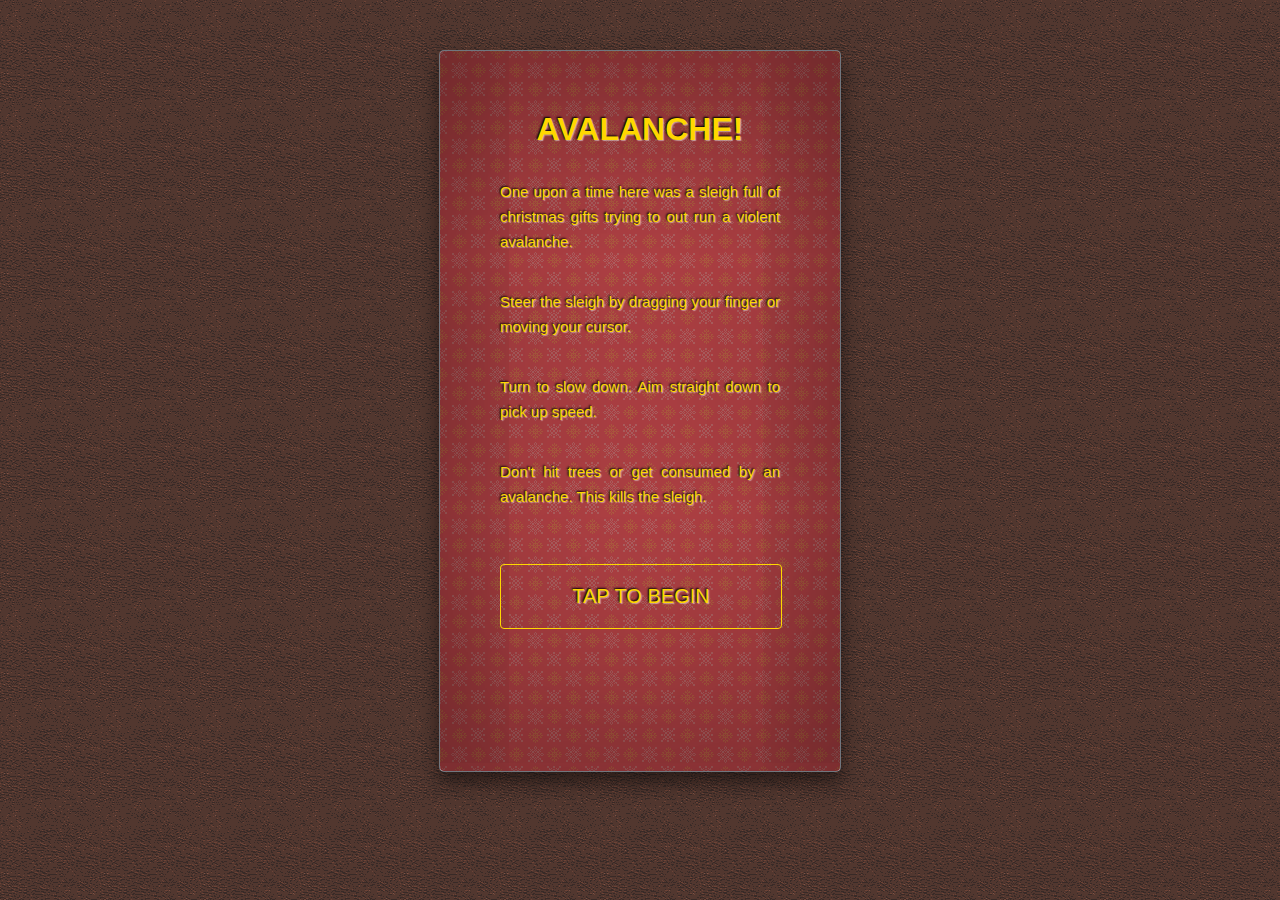
<file: index.html>
<!doctype html>
<html class="no-js">
  <head>
    <meta charset="utf-8">
    <title></title>
    <meta name="description" content="">
    <meta name="viewport" content="width=device-width, initial-scale=1">

    <link rel="stylesheet" href="css/index.css">
  </head>
  <body>
    <div id="stageContainer">
    </div>
    <div id="assetContainer">
      <div class="container"></div>
      <div class="sleigh"><img src="./images/sleigh.gif"></div>
      <div class="tree"><img src="./images/tree.gif"></div>
      <div class="avalanche"></div>
      <img class="avalanche-cloud" src="./images/avalanche-cloud.gif">
      <div class="score"></div>
      <div class="dead-screen">
        <div class="story">
          <h1>YOU'RE DEAD!</h1>
          <p>One upon a time here was a sleigh full of christmas gifts that was consumed by a violent avalanche.</p>
          <p>But at least the sleigh scored:</p>
          <h2 class="end-score"></h2>
          <div class="begin">TAP TO REPLAY</div>
        </div>
      </div>
      <div class="welcome-screen">
        <div class="story">
          <h1>AVALANCHE!</h1>
          <p>One upon a time here was a sleigh full of christmas gifts trying to out run a violent avalanche.</p>
          <p>Steer the sleigh by dragging your finger or moving your cursor.</p>
          <p>Turn to slow down. Aim straight down to pick up speed.</p>
          <p>Don't hit trees or get consumed by an avalanche. This kills the sleigh.</p>
          <div class="begin">TAP TO BEGIN</div>
        </div>
      </div>
    </div>
    <script src="js/vendor.js"></script>
    <script src="js/main.build.js"></script>
    <script type="text/javascript">
      new SleighFree();
    </script>
  </body>
</html>
</file>
<file: css/index.css>
/* line 137 : S:\sleighfree\styles\index.styl */

/* line 1 : S:\sleighfree\node_modules\stylus\lib\functions\index.styl */

/* line 1 : S:\sleighfree\styles\index.styl */
body {
  background: url("../images/leather.gif");
  height: 100%;
  width: 100%;
  overflow: hidden;
  margin: 0;
  padding: 0;
  font-family: sans-serif;
}

/* line 11 : S:\sleighfree\styles\index.styl */
#stageContainer {
  position: relative;
  height: 667px;
  width: 375px;
  background: #e2edfc;
  border-radius: 5px;
  border: 1px solid rgba(0,0,0,0.5);
  box-shadow: 0px 10px 20px rgba(0,0,0,0.5);
  margin: 50px auto 0px auto;
}

/* line 21 : S:\sleighfree\styles\index.styl */
.sleigh,
.tree {
  transform-origin: 50% 50%;
}

/* line 24 : S:\sleighfree\styles\index.styl */

/* line 25 : S:\sleighfree\styles\index.styl */
.tree img {
  position: relative;
  top: -30px;
  left: -20px;
}

/* line 30 : S:\sleighfree\styles\index.styl */
.score {
  padding-top: 15px;
  font-family: sans-serif;
  font-size: 23px;
  width: 100%;
  text-align: center;
}

/* line 37 : S:\sleighfree\styles\index.styl */
.welcome-screen,
.dead-screen {
  height: 100%;
  width: 100%;
  background: url("../images/background.gif");
  color: #ffd700;
  box-shadow: inset 0 800px 200px rgba(0,0,0,0.2), inset 0 0px 200px rgba(0,0,0,0.6);
  text-shadow: -1px -1px 2px #000, 1px 1px 1px rgba(255,255,255,0.5);
}

/* line 45 : S:\sleighfree\styles\index.styl */
.welcome-screen .story,
.dead-screen .story {
  margin: 30px;
  padding: 30px;
  text-align: justify;
  text-justify: inter-word;
  border-radius: 5px;
  height: 545px;
}

/* line 53 : S:\sleighfree\styles\index.styl */
.welcome-screen p,
.dead-screen p {
  padding: 10px 0;
  font-family: sans-serif;
  font-size: 15px;
  line-height: 25px;
}

/* line 58 : S:\sleighfree\styles\index.styl */
.welcome-screen h1,
.dead-screen h1 {
  margin-top: 0;
  padding: 0;
  text-align: center;
}

/* line 62 : S:\sleighfree\styles\index.styl */
.welcome-screen .begin,
.dead-screen .begin {
  font-family: sans-serif;
  position: relative;
  top: 30px;
  width: 100%;
  padding: 20px 0;
  border-radius: 4px;
  font-size: 20px;
  margin: auto;
  text-align: center;
  border: 1px solid;
}

/* line 74 : S:\sleighfree\styles\index.styl */

/* line 75 : S:\sleighfree\styles\index.styl */
.dead-screen .end-score {
  font-size: 30px;
  text-align: center;
}

/* line 81 : S:\sleighfree\styles\index.styl */
.avalanche {
  margin-left: -40px;
  background: -moz-linear-gradient(top, rgba(255,255,255,0) 0%, #fff 14%, #fff 47%, #d5d5d5 48%, rgba(85,85,85,0.5) 51%, rgba(0,0,0,0.48) 53%, rgba(0,0,0,0) 100%); /* FF3.6-15 */
  background: -webkit-linear-gradient(top, rgba(255,255,255,0) 0%, #fff 14%, #fff 47%, #d5d5d5 48%, rgba(85,85,85,0.5) 51%, rgba(0,0,0,0.48) 53%, rgba(0,0,0,0) 100%); /* Chrome10-25,Safari5.1-6 */
  background: linear-gradient(to bottom, rgba(255,255,255,0) 0%, #fff 14%, #fff 47%, #d5d5d5 48%, rgba(85,85,85,0.5) 51%, rgba(0,0,0,0.48) 53%, rgba(0,0,0,0) 100%); /* W3C, IE10+, FF16+, Chrome26+, Opera12+, Safari7+ */
  width: 800px;
  height: 1600px;
}

/* line 91 : S:\sleighfree\styles\index.styl */
@media screen and (max-device-width: 480px) {

/* line 92 : S:\sleighfree\styles\index.styl */
  body {
    position: fixed;
    height: 628px;
  }

/* line 96 : S:\sleighfree\styles\index.styl */
  .welcome-screen,
  .dead-screen {
    width: 100%;
    height: 100%;
  }

/* line 99 : S:\sleighfree\styles\index.styl */
  .welcome-screen .story,
  .dead-screen .story {
    border: 0px;
    height: 100%;
  }

/* line 102 : S:\sleighfree\styles\index.styl */
  .welcome-screen .story p,
  .dead-screen .story p {
    padding: 5px 0 0 0;
    font-family: sans-serif;
    font-size: 15px;
    line-height: 20px;
  }

/* line 108 : S:\sleighfree\styles\index.styl */
  #stageContainer {
    border-radius: 0;
    border: 0px solid rgba(0,0,0,0.3);
    box-shadow: 0px 10px 20px rgba(0,0,0,0);
    margin: 0;
  }
}
</file>
